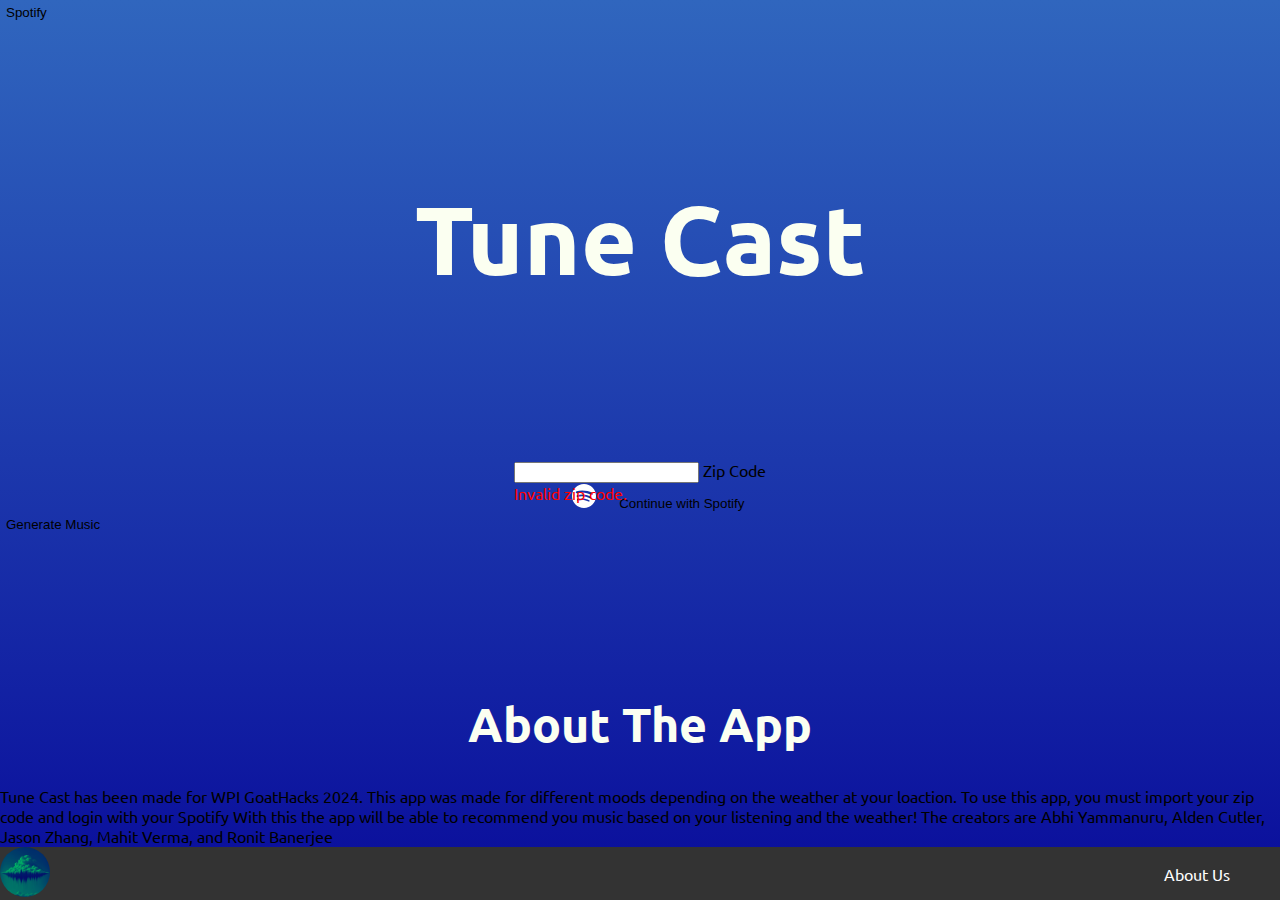
<file: index.html>
<!DOCTYPE html>
<html lang="en">
<head>
    <meta charset="UTF-8">
    <meta name="viewport" content="width=device-width, initial-scale=1.0">
    <link  type="text/css" rel="stylesheet" href="src/style.css">
    <title>GoatHacks 2024</title>
</head> 
<body>
    <header class="header-content">
        <a href="https://open.spotify.com/" target="_blank">
        <button class="spotifyButton">Spotify</button>
    </a>
    </header>

    <div class="dot"></div>
    <div class="name">
        <h1>Tune Cast</h1>
    </div>





    <div class="container">
        <!-- Search Container -->
        <div class="input-container">
            <input required="" id="input" type="text">
            <label class="label" for="input">Zip Code</label>
            <div class="underline"></div>
            <div class="sideline"></div>
            <div class="upperline"></div>
            <div class="line"></div>
            <label id="error-label"></label>
        </div>

        <!--Slash to seperate the items-->
        <div class ="slash"></div>

        <!-- Spotify Button made by Yayal12085 -->
        <button class="button"> 
            <svg viewBox="0 0 48 48" version="1.1" xmlns="http://www.w3.org/2000/svg" xmlns:xlink="http://www.w3.org/1999/xlink" fill="#000000"><g id="SVGRepo_bgCarrier" stroke-width="0"></g><g id="SVGRepo_tracerCarrier" stroke-linecap="round" stroke-linejoin="round"></g><g id="SVGRepo_iconCarrier"> <title>Spotify-color</title> <desc>Created with Sketch.</desc> <defs> </defs> <g id="Icons" stroke="none" stroke-width="1" fill="none" fill-rule="evenodd"> <g id="Color-" transform="translate(-200.000000, -460.000000)" fill="#ffffff"> <path d="M238.16,481.36 C230.48,476.8 217.64,476.32 210.32,478.6 C209.12,478.96 207.92,478.24 207.56,477.16 C207.2,475.96 207.92,474.76 209,474.4 C217.52,471.88 231.56,472.36 240.44,477.64 C241.52,478.24 241.88,479.68 241.28,480.76 C240.68,481.6 239.24,481.96 238.16,481.36 M237.92,488.08 C237.32,488.92 236.24,489.28 235.4,488.68 C228.92,484.72 219.08,483.52 211.52,485.92 C210.56,486.16 209.48,485.68 209.24,484.72 C209,483.76 209.48,482.68 210.44,482.44 C219.2,479.8 230,481.12 237.44,485.68 C238.16,486.04 238.52,487.24 237.92,488.08 M235.04,494.68 C234.56,495.4 233.72,495.64 233,495.16 C227.36,491.68 220.28,490.96 211.88,492.88 C211.04,493.12 210.32,492.52 210.08,491.8 C209.84,490.96 210.44,490.24 211.16,490 C220.28,487.96 228.2,488.8 234.44,492.64 C235.28,493 235.4,493.96 235.04,494.68 M224,460 C210.8,460 200,470.8 200,484 C200,497.2 210.8,508 224,508 C237.2,508 248,497.2 248,484 C248,470.8 237.32,460 224,460" id="Spotify"> </path> </g> </g> </g></svg>
            Continue with Spotify 
        </button>
            
    </div>
        <!-- For Displaying Results -->
    <div class="generateContainer">
        <button class="generateMusic"> Generate Music
        </button>
    </div>

    <div class="aboutApp">
        <h1 class="name">About The App</h1>
    </div>

    <div class="description">
        <p>
            Tune Cast has been made for WPI GoatHacks 2024.
            This app was made for different moods depending on the weather at your loaction.
            To use this app, you must import your zip code and login with your Spotify
            With this the app will be able to recommend you music based on your listening and the weather!
            The creators are Abhi Yammanuru, Alden Cutler, Jason Zhang, Mahit Verma, and Ronit Banerjee
        </p>
    </div>

    
    
    <footer class="footerindex">
        <div class="footer-content">
            <a href="index.html">
                <img src="images\hacktyhon_logo.png" alt="Footer Image" class="footer-image">
            </a>
            <a href="about.html">About Us</a>
        </div>
    </footer> 
</body>
</html>

<script src="src/index.js" type="text/javascript"></script>
</file>
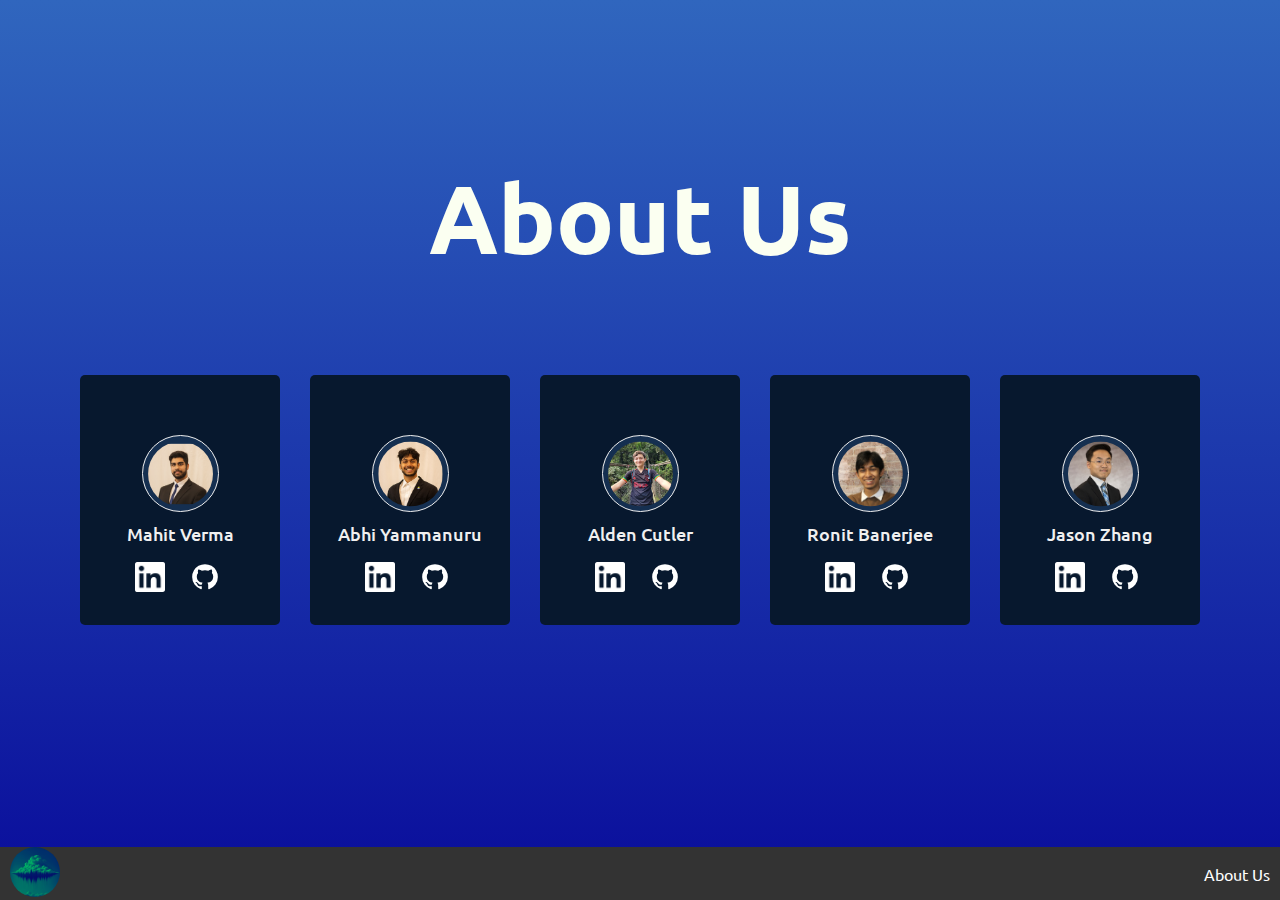
<file: about.html>
<!DOCTYPE html>
<html lang="en">

<head>
    <meta charset="UTF-8">
    <meta name="viewport" content="width=device-width, initial-scale=1.0">
    <link type="text/css" rel="stylesheet" href="about.css">
    <title>GoatHacks 2024 Main</title>
</head>

<body>
    <div class="name">
        <h1>About Us</h1>
    </div>
    <div class="cardContainer">
        
        <div class="card">
            <div class="img">
                <svg height="100" width="100" viewBox="0 0 24 24" xmlns="http://www.w3.org/2000/svg">
                    <defs>
                        <clipPath id="circleClip">
                            <circle cx="12" cy="12" r="12" />
                        </clipPath>
                    </defs>
                    <image href="images\mahit.png" x="0" y="0" width="24" height="24" clip-path="url(#circleClip)" />
                </svg>
                
                
            </div>
            <span class="heading">Mahit Verma</span>
            <p>

                <div class="iconContainer">
                    <a href="https://www.linkedin.com/in/mahit-verma/" target="_blank">
                        <img src="images/linkedin-app-white-icon (1).png" alt="LinkedIn" height="30" width="30" class="icon">
                    </a>
                    
    
                    <a href="https://github.com/MaVeryo" target="_blank">
                        <svg height="30" width="30" xmlns="http://www.w3.org/2000/svg" version="1.1" viewBox="0 0 1024 1024"
                        class="icon">
                        <path fill="white"
                            d="M950.930286 512q0 143.433143-83.748571 257.974857t-216.283429 158.573714q-15.433143 2.852571-22.601143-4.022857t-7.168-17.115429l0-120.539429q0-55.442286-29.696-81.115429 32.548571-3.437714 58.587429-10.313143t53.686857-22.308571 46.299429-38.034286 30.281143-59.977143 11.702857-86.016q0-69.12-45.129143-117.686857 21.138286-52.004571-4.534857-116.589714-16.018286-5.12-46.299429 6.290286t-52.589714 25.161143l-21.723429 13.677714q-53.174857-14.848-109.714286-14.848t-109.714286 14.848q-9.142857-6.290286-24.283429-15.433143t-47.689143-22.016-49.152-7.68q-25.161143 64.585143-4.022857 116.589714-45.129143 48.566857-45.129143 117.686857 0 48.566857 11.702857 85.723429t29.988571 59.977143 46.006857 38.253714 53.686857 22.308571 58.587429 10.313143q-22.820571 20.553143-28.013714 58.88-11.995429 5.705143-25.746286 8.557714t-32.548571 2.852571-37.449143-12.288-31.744-35.693714q-10.825143-18.285714-27.721143-29.696t-28.306286-13.677714l-11.410286-1.682286q-11.995429 0-16.603429 2.56t-2.852571 6.582857 5.12 7.972571 7.460571 6.875429l4.022857 2.852571q12.580571 5.705143 24.868571 21.723429t17.993143 29.110857l5.705143 13.165714q7.460571 21.723429 25.161143 35.108571t38.253714 17.115429 39.716571 4.022857 31.744-1.974857l13.165714-2.267429q0 21.723429 0.292571 50.834286t0.292571 30.866286q0 10.313143-7.460571 17.115429t-22.820571 4.022857q-132.534857-44.032-216.283429-158.573714t-83.748571-257.974857q0-119.442286 58.88-220.306286t159.744-159.744 220.306286-58.88 220.306286 58.88 159.744 159.744 58.88 220.306286z">
                        </path>
                    </svg>
                    </a>
                </div>
                
                
            </p>
        </div>

        <div class="card">
            <div class="img">
                <svg height="100" width="100" viewBox="0 0 24 24" xmlns="http://www.w3.org/2000/svg">
                    <defs>
                        <clipPath id="circleClip">
                            <circle cx="12" cy="12" r="12" />
                        </clipPath>
                    </defs>
                    <image href="images\abhi.png" x="0" y="0" width="24" height="24" clip-path="url(#circleClip)" />
                </svg>
                
                
            </div>
            <span class="heading">Abhi Yammanuru</span>
            <p>

                <div class="iconContainer">
                    <a href="https://www.linkedin.com/in/abhiram-yammanuru/" target="_blank">
                        <img src="images/linkedin-app-white-icon (1).png" alt="LinkedIn" height="30" width="30" class="icon">
                    </a>
                    
    
                    <a href="https://github.com/abhiyam" target="_blank">
                        <svg height="30" width="30" xmlns="http://www.w3.org/2000/svg" version="1.1" viewBox="0 0 1024 1024"
                        class="icon">
                        <path fill="white"
                            d="M950.930286 512q0 143.433143-83.748571 257.974857t-216.283429 158.573714q-15.433143 2.852571-22.601143-4.022857t-7.168-17.115429l0-120.539429q0-55.442286-29.696-81.115429 32.548571-3.437714 58.587429-10.313143t53.686857-22.308571 46.299429-38.034286 30.281143-59.977143 11.702857-86.016q0-69.12-45.129143-117.686857 21.138286-52.004571-4.534857-116.589714-16.018286-5.12-46.299429 6.290286t-52.589714 25.161143l-21.723429 13.677714q-53.174857-14.848-109.714286-14.848t-109.714286 14.848q-9.142857-6.290286-24.283429-15.433143t-47.689143-22.016-49.152-7.68q-25.161143 64.585143-4.022857 116.589714-45.129143 48.566857-45.129143 117.686857 0 48.566857 11.702857 85.723429t29.988571 59.977143 46.006857 38.253714 53.686857 22.308571 58.587429 10.313143q-22.820571 20.553143-28.013714 58.88-11.995429 5.705143-25.746286 8.557714t-32.548571 2.852571-37.449143-12.288-31.744-35.693714q-10.825143-18.285714-27.721143-29.696t-28.306286-13.677714l-11.410286-1.682286q-11.995429 0-16.603429 2.56t-2.852571 6.582857 5.12 7.972571 7.460571 6.875429l4.022857 2.852571q12.580571 5.705143 24.868571 21.723429t17.993143 29.110857l5.705143 13.165714q7.460571 21.723429 25.161143 35.108571t38.253714 17.115429 39.716571 4.022857 31.744-1.974857l13.165714-2.267429q0 21.723429 0.292571 50.834286t0.292571 30.866286q0 10.313143-7.460571 17.115429t-22.820571 4.022857q-132.534857-44.032-216.283429-158.573714t-83.748571-257.974857q0-119.442286 58.88-220.306286t159.744-159.744 220.306286-58.88 220.306286 58.88 159.744 159.744 58.88 220.306286z">
                        </path>
                    </svg>
                    </a>
                </div>
                
                
            </p>
        </div>

        <div class="card">
            <div class="img">
                <svg height="100" width="100" viewBox="0 0 24 24" xmlns="http://www.w3.org/2000/svg">
                    <defs>
                        <clipPath id="circleClip">
                            <circle cx="12" cy="12" r="12" />
                        </clipPath>
                    </defs>
                    <image href="images\alden.jpeg" x="0" y="0" width="24" height="24" clip-path="url(#circleClip)" />
                </svg>
                
                
            </div>
            <span class="heading">Alden Cutler</span>
            <p>

                <div class="iconContainer">
                    <a href="https://www.linkedin.com/in/aldencutler/" target="_blank">
                        <img src="images/linkedin-app-white-icon (1).png" alt="LinkedIn" height="30" width="30" class="icon">
                    </a>
                    
    
                    <a href="https://github.com/AldenCutler" target="_blank">
                        <svg height="30" width="30" xmlns="http://www.w3.org/2000/svg" version="1.1" viewBox="0 0 1024 1024"
                        class="icon">
                        <path fill="white"
                            d="M950.930286 512q0 143.433143-83.748571 257.974857t-216.283429 158.573714q-15.433143 2.852571-22.601143-4.022857t-7.168-17.115429l0-120.539429q0-55.442286-29.696-81.115429 32.548571-3.437714 58.587429-10.313143t53.686857-22.308571 46.299429-38.034286 30.281143-59.977143 11.702857-86.016q0-69.12-45.129143-117.686857 21.138286-52.004571-4.534857-116.589714-16.018286-5.12-46.299429 6.290286t-52.589714 25.161143l-21.723429 13.677714q-53.174857-14.848-109.714286-14.848t-109.714286 14.848q-9.142857-6.290286-24.283429-15.433143t-47.689143-22.016-49.152-7.68q-25.161143 64.585143-4.022857 116.589714-45.129143 48.566857-45.129143 117.686857 0 48.566857 11.702857 85.723429t29.988571 59.977143 46.006857 38.253714 53.686857 22.308571 58.587429 10.313143q-22.820571 20.553143-28.013714 58.88-11.995429 5.705143-25.746286 8.557714t-32.548571 2.852571-37.449143-12.288-31.744-35.693714q-10.825143-18.285714-27.721143-29.696t-28.306286-13.677714l-11.410286-1.682286q-11.995429 0-16.603429 2.56t-2.852571 6.582857 5.12 7.972571 7.460571 6.875429l4.022857 2.852571q12.580571 5.705143 24.868571 21.723429t17.993143 29.110857l5.705143 13.165714q7.460571 21.723429 25.161143 35.108571t38.253714 17.115429 39.716571 4.022857 31.744-1.974857l13.165714-2.267429q0 21.723429 0.292571 50.834286t0.292571 30.866286q0 10.313143-7.460571 17.115429t-22.820571 4.022857q-132.534857-44.032-216.283429-158.573714t-83.748571-257.974857q0-119.442286 58.88-220.306286t159.744-159.744 220.306286-58.88 220.306286 58.88 159.744 159.744 58.88 220.306286z">
                        </path>
                    </svg>
                    </a>
                </div>
                
                
            </p>
        </div>

        <div class="card">
            <div class="img">
                <svg height="100" width="100" viewBox="0 0 24 24" xmlns="http://www.w3.org/2000/svg">
                    <defs>
                        <clipPath id="circleClip">
                            <circle cx="12" cy="12" r="12" />
                        </clipPath>
                    </defs>
                    <image href="images\ronit.png" x="0" y="0" width="24" height="24" clip-path="url(#circleClip)" />
                </svg>
                
                
            </div>
            <span class="heading">Ronit Banerjee</span>
            <p>

                <div class="iconContainer">
                    <a href="https://www.linkedin.com/in/ronitbanerjee02/" target="_blank">
                        <img src="images/linkedin-app-white-icon (1).png" alt="LinkedIn" height="30" width="30" class="icon">
                    </a>
                    
    
                    <a href="https://github.com/Swaggerjee" target="_blank">
                        <svg height="30" width="30" xmlns="http://www.w3.org/2000/svg" version="1.1" viewBox="0 0 1024 1024"
                        class="icon">
                        <path fill="white"
                            d="M950.930286 512q0 143.433143-83.748571 257.974857t-216.283429 158.573714q-15.433143 2.852571-22.601143-4.022857t-7.168-17.115429l0-120.539429q0-55.442286-29.696-81.115429 32.548571-3.437714 58.587429-10.313143t53.686857-22.308571 46.299429-38.034286 30.281143-59.977143 11.702857-86.016q0-69.12-45.129143-117.686857 21.138286-52.004571-4.534857-116.589714-16.018286-5.12-46.299429 6.290286t-52.589714 25.161143l-21.723429 13.677714q-53.174857-14.848-109.714286-14.848t-109.714286 14.848q-9.142857-6.290286-24.283429-15.433143t-47.689143-22.016-49.152-7.68q-25.161143 64.585143-4.022857 116.589714-45.129143 48.566857-45.129143 117.686857 0 48.566857 11.702857 85.723429t29.988571 59.977143 46.006857 38.253714 53.686857 22.308571 58.587429 10.313143q-22.820571 20.553143-28.013714 58.88-11.995429 5.705143-25.746286 8.557714t-32.548571 2.852571-37.449143-12.288-31.744-35.693714q-10.825143-18.285714-27.721143-29.696t-28.306286-13.677714l-11.410286-1.682286q-11.995429 0-16.603429 2.56t-2.852571 6.582857 5.12 7.972571 7.460571 6.875429l4.022857 2.852571q12.580571 5.705143 24.868571 21.723429t17.993143 29.110857l5.705143 13.165714q7.460571 21.723429 25.161143 35.108571t38.253714 17.115429 39.716571 4.022857 31.744-1.974857l13.165714-2.267429q0 21.723429 0.292571 50.834286t0.292571 30.866286q0 10.313143-7.460571 17.115429t-22.820571 4.022857q-132.534857-44.032-216.283429-158.573714t-83.748571-257.974857q0-119.442286 58.88-220.306286t159.744-159.744 220.306286-58.88 220.306286 58.88 159.744 159.744 58.88 220.306286z">
                        </path>
                    </svg>
                    </a>
                </div>
                
                
            </p>
        </div>

        <div class="card">
            <div class="img">
                <svg height="100" width="100" viewBox="0 0 24 24" xmlns="http://www.w3.org/2000/svg">
                    <defs>
                        <clipPath id="circleClip">
                            <circle cx="12" cy="12" r="12" />
                        </clipPath>
                    </defs>
                    <image href="images/square.png" x="0" y="0" width="24" height="24" clip-path="url(#circleClip)" />
                </svg>
                
                
            </div>
            <span class="heading">Jason Zhang</span>
            <p>

                <div class="iconContainer">
                    <a href="https://www.linkedin.com/in/zhangjason12/" target="_blank">
                        <img src="images/linkedin-app-white-icon (1).png" alt="LinkedIn" height="30" width="30" class="icon">
                    </a>
                    
    
                    <a href="https://github.com/zhangjason12" target="_blank">
                        <svg height="30" width="30" xmlns="http://www.w3.org/2000/svg" version="1.1" viewBox="0 0 1024 1024"
                        class="icon">
                        <path fill="white"
                            d="M950.930286 512q0 143.433143-83.748571 257.974857t-216.283429 158.573714q-15.433143 2.852571-22.601143-4.022857t-7.168-17.115429l0-120.539429q0-55.442286-29.696-81.115429 32.548571-3.437714 58.587429-10.313143t53.686857-22.308571 46.299429-38.034286 30.281143-59.977143 11.702857-86.016q0-69.12-45.129143-117.686857 21.138286-52.004571-4.534857-116.589714-16.018286-5.12-46.299429 6.290286t-52.589714 25.161143l-21.723429 13.677714q-53.174857-14.848-109.714286-14.848t-109.714286 14.848q-9.142857-6.290286-24.283429-15.433143t-47.689143-22.016-49.152-7.68q-25.161143 64.585143-4.022857 116.589714-45.129143 48.566857-45.129143 117.686857 0 48.566857 11.702857 85.723429t29.988571 59.977143 46.006857 38.253714 53.686857 22.308571 58.587429 10.313143q-22.820571 20.553143-28.013714 58.88-11.995429 5.705143-25.746286 8.557714t-32.548571 2.852571-37.449143-12.288-31.744-35.693714q-10.825143-18.285714-27.721143-29.696t-28.306286-13.677714l-11.410286-1.682286q-11.995429 0-16.603429 2.56t-2.852571 6.582857 5.12 7.972571 7.460571 6.875429l4.022857 2.852571q12.580571 5.705143 24.868571 21.723429t17.993143 29.110857l5.705143 13.165714q7.460571 21.723429 25.161143 35.108571t38.253714 17.115429 39.716571 4.022857 31.744-1.974857l13.165714-2.267429q0 21.723429 0.292571 50.834286t0.292571 30.866286q0 10.313143-7.460571 17.115429t-22.820571 4.022857q-132.534857-44.032-216.283429-158.573714t-83.748571-257.974857q0-119.442286 58.88-220.306286t159.744-159.744 220.306286-58.88 220.306286 58.88 159.744 159.744 58.88 220.306286z">
                        </path>
                    </svg>
                    </a>
                </div>
                
                
            </p>
        </div>

    </div>

    <footer>
        <div class="footer-content">
            <a href="index.html">
                <img src="images\hacktyhon_logo.png" alt="Footer Image" class="footer-image">
            </a>
            <a href="about.html">About Us</a>
        </div>
    </footer>
</body>

</html>
</file>
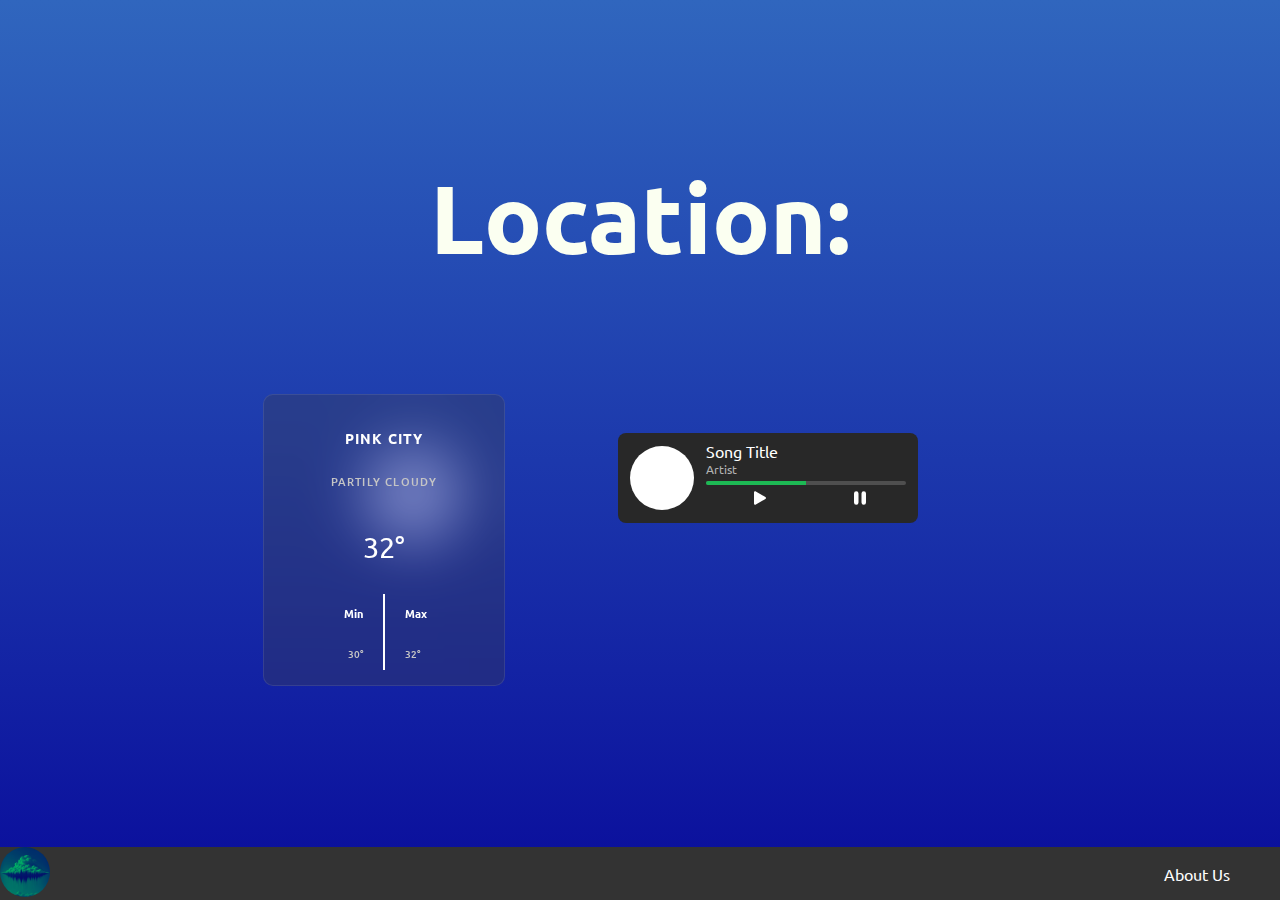
<file: main.html>
<!DOCTYPE html>
<html lang="en">

<head>
    <meta charset="UTF-8">
    <meta name="viewport" content="width=device-width, initial-scale=1.0">
    <link type="text/css" rel="stylesheet" href="src/style.css">
    <title>GoatHacks 2024 Main</title>
</head>

<body>
    <div class="name">
        <h1>Location: </h1>
    </div>
    <div class="cardContainer">
        <div class="card">
            <p class="city">PINK CITY</p>
            <p class="weather">PARTILY CLOUDY</p>
            <svg class="weather" version="1.1" id="Layer_1" x="0px" y="0px" width="50px" height="50px"
                viewBox="0 0 100 100" xml:space="preserve">
                <image id="image0" width="100" height="100" x="0" y="0"
                    href="[data-uri]">
                </image>
            </svg>
            <p class="temp">32°</p>
            <div class="minmaxContainer">
                <div class="min">
                    <p class="minHeading">Min</p>
                    <p class="minTemp">30°</p>
                </div>
                <div class="max">
                    <p class="maxHeading">Max</p>
                    <p class="maxTemp">32°</p>
                </div>
            </div>
        </div>
    </div>
    <div class="audio-player-container">
        <div class="audio-player">
            <div class="album-cover"></div>
            <div class="player-controls">
                <div class="song-info">
                    <div class="song-title">Song Title</div>
                    <p class="artist">Artist</p>
                </div>
                <div class="progress-bar">
                    <div class="progress"></div>
                </div>
                <div class="buttons">
                    <button class="play-btn"><svg viewBox="0 0 16 16" class="bi bi-play-fill" fill="currentColor"
                            height="16" width="16" xmlns="http://www.w3.org/2000/svg" style="color: white">
                            <path fill="white"
                                d="m11.596 8.697-6.363 3.692c-.54.313-1.233-.066-1.233-.697V4.308c0-.63.692-1.01 1.233-.696l6.363 3.692a.802.802 0 0 1 0 1.393z">
                            </path>
                        </svg></button>
                    <button class="pause-btn"><svg viewBox="0 0 16 16" class="bi bi-pause-fill" fill="currentColor"
                            height="16" width="16" xmlns="http://www.w3.org/2000/svg" style="color: white">
                            <path fill="white"
                                d="M5.5 3.5A1.5 1.5 0 0 1 7 5v6a1.5 1.5 0 0 1-3 0V5a1.5 1.5 0 0 1 1.5-1.5zm5 0A1.5 1.5 0 0 1 12 5v6a1.5 1.5 0 0 1-3 0V5a1.5 1.5 0 0 1 1.5-1.5z">
                            </path>
                        </svg></button>
                </div>
            </div>
        </div>
    </div>


    <footer>
        <div class="footer-content">
            <a href="index.html">
                <img src="images\hacktyhon_logo.png" alt="Footer Image" class="footer-image">
            </a>
            <a href="about.html">About Us</a>
        </div>
    </footer>
</body>

</html>
</file>
<file: src/style.css>
@import url('https://fonts.googleapis.com/css2?family=Josefin+Sans:wght@600&family=Poppins:wght@100;300;400&family=Ubuntu&display=swap');

:root {
    --lightgreen: #fbfff1;
    --darkgrey: #3c3744;
    --darkblue: #090c9b;
    --blue: #3066be;
    font-family: 'Ubuntu', sans-serif;
}

body {
    background-image: linear-gradient(to bottom, var(--blue), var(--darkblue));
    background-repeat: no-repeat;
    background-size: cover;
    background-attachment: fixed;
    margin: 0;
    user-select: none;
}

hr {
    width: 80%;
    margin-top: 2rem;
    margin-bottom: 2rem;
    border: 1px solid var(--lightgreen);

}

.name {
    text-align: center;
    margin-top: 10rem;
    font-size: 3rem;
    color: var(--lightgreen);
}

.container {
    display: flex;
    justify-content: center;
    align-items: center;
    flex-direction: column;
    margin-top: 10rem;
}

/* zip code input */
.zip {
    width: 13rem;
    height: 4rem;
    border-radius: 30px;
    border: none;
    outline: none;
    font-size: 1.5rem;
    padding-left: 1.5rem;
    background-color: var(--lightgreen);
}

svg {
    width: 4rem;
    height: 1.5rem;
    fill: var(--lightgreen);
    margin-left: 1rem;
}

.search {
    display: flex;
}

.upload {
    margin-top: 2rem;
    display: flex;
    justify-content: center;
    align-items: center;
    flex-direction: column;
    background-color: var(--lightgreen);
}

input[type="file"] {
    display: none;
}

.custom-file-upload {
    width: 13rem;
    height: 4rem;
    border-radius: 30px;
    border: none;
    outline: none;
    font-size: 1.5rem;
    /* padding-left: 1.5rem; */
    background-color: var(--lightgreen);
    /* margin-top: 2rem; */
    display: flex;
    justify-content: center;
    align-items: center;
    flex-direction: column;
}


footer {
    background-color: #333;
    color: white;
    text-align: center;
    position: fixed;
    bottom: 0;
    width: 100%;
}

.footer-content {
    display: flex;
    justify-content: space-between;
    align-items: center;
}

a {
    color: white;
    text-decoration: none;
    margin-right: 50px;
    /* Add left margin as needed */
}

a:hover {
    text-decoration: underline;
}

.cardContainer {
    width: fit-content;
    position: absolute; /* Change to absolute */
    top: 60%; /* Add this */
    left: 30%; /* Add this */
    transform: translate(-50%, -50%); /* Add this */
    display: flex;
    align-items: center;
    justify-content: center;
}

.card {
    position: relative;
    width: 220px;
    height: 250px;
    display: flex;
    flex-direction: column;
    align-items: center;
    justify-content: space-between;
    padding: 20px 10px;
    border-radius: 10px;
    backdrop-filter: blur(30px);
    background-color: rgba(65, 65, 65, 0.308);
    border: 1px solid rgba(255, 255, 255, 0.089);
    cursor: pointer;
}

.city {
    font-weight: 700;
    font-size: 0.9em;
    letter-spacing: 1.2px;
    color: white;
}

.weather {
    font-weight: 500;
    font-size: 0.7em;
    letter-spacing: 1.2px;
    color: rgb(197, 197, 197);
}

.temp {
    font-size: 1.8em;
    color: white;
}

.minmaxContainer {
    width: 100%;
    display: flex;
    align-items: center;
    justify-content: space-between;
}

.min,
.max {
    width: 50%;
    display: flex;
    flex-direction: column;
    align-items: flex-end;
    justify-content: center;
    padding: 0px 20px;
    gap: 4px;
}

.max {
    align-items: flex-start;
    border-left: 2px solid white;
}

.maxHeading,
.minHeading {
    font-size: 0.7em;
    font-weight: 600;
    color: white;
}

.maxTemp,
.minTemp {
    font-size: 0.6em;
    font-weight: 500;
    color: rgb(197, 197, 197);
}

.cardContainer::before {
    width: 100px;
    height: 100px;
    content: "";
    position: absolute;
    background-color: rgb(144, 161, 255);
    z-index: -1;
    border-radius: 50%;
    left: 100px;
    top: 50px;
    transition: all 1s;
}

.cardContainer:hover::before {
    transform: translate(-50px, 50px);
}

.audio-player {
    display: flex;
    align-items: center;
    justify-content: center;
    width: 300px;
    background-color: #282828;
    border-radius: 8px;
    padding: 8px;
    box-sizing: border-box;
  }

  .audio-player-container {
    display: flex;
    align-items: center;
    justify-content: center;
    height: 30vh;
    margin-left: 20%;
}

  .album-cover {
    width: 64px;
    height: 64px;
    background-color: #fff;
    border-radius: 50%;
    margin-right: 12px;
  }
  
  .player-controls {
    flex-grow: 0;
    display: flex;
    flex-direction: column;
  }
  
  .song-info {
    margin-bottom: 4px;
  }
  
  .song-title {
    font-size: 16px;
    color: #fff;
    margin: 0;
  }
  
  .artist {
    font-size: 12px;
    color: #b3b3b3;
    margin: 0;
  }
  
  .progress-bar {
    width: 100%;
    height: 4px;
    background-color: #4f4f4f;
    border-radius: 2px;
    overflow: hidden;
  }
  
  .progress {
    width: 50%;
    height: 100%;
    background-color: #1db954;
    transform-origin: left;
    animation: progress-animation 10s linear infinite;
  }
  
  .buttons {
    display: flex;
  }
  
  button {
    background: none;
    border: none;
    cursor: pointer;
    outline: none;
  }
  
  .play-btn,
  .pause-btn {
    font-size: 16px;
    color: #fff;
    margin-right: 8px;
    transition: transform 0.2s ease-in-out;
  }
  
  .play-btn:hover,
  .pause-btn:hover {
    transform: scale(1.2);
  }
  
  @keyframes progress-animation {
    0% {
      transform: scaleX(0);
    }
  
    100% {
      transform: scaleX(1);
    }
  }
  
  .footer-image {
    width: 50px; /* Adjust the width as needed */
    height: 50px; /* Adjust the height as needed */
    object-fit: cover;
    border-radius: 50%; /* Optional: add border-radius for a circular image */
}
</file>
<file: about.css>
@import url('https://fonts.googleapis.com/css2?family=Josefin+Sans:wght@600&family=Poppins:wght@100;300;400&family=Ubuntu&display=swap');

:root {
    --lightgreen: #fbfff1;
    --darkgrey: #3c3744;
    --darkblue: #090c9b;
    --blue: #3066be;
    font-family: 'Ubuntu', sans-serif;
}

body {
    background-image: linear-gradient(to bottom, var(--blue), var(--darkblue));
    background-repeat: no-repeat;
    background-size: cover;
    background-attachment: fixed;
    margin: 0;
    user-select: none;
}

hr {
    width: 80%;
    margin-top: 2rem;
    margin-bottom: 2rem;
    border: 1px solid var(--lightgreen);

}

.name {
    text-align: center;
    margin-top: 10rem;
    font-size: 3rem;
    color: var(--lightgreen);
}

.container {
    display: flex;
    justify-content: center;
    align-items: center;
    flex-direction: column;
    margin-top: 10rem;
}
.card {
    width: 200px;
    height: 250px;
    background: #07182E;
    border-radius: 5px;
    text-align: center;
    color: #f0f0f0;
    overflow: hidden;
    font-family: inherit;
    z-index: 1;
  }
  
  .img {
    display: flex;
    margin: 60px auto 10px auto;
    width: 75px;
    height: 75px;
    border: 1px solid #f0f0f0;
    border-radius: 50%;
    font-size: 11px;
    justify-content: center;
    align-items: center;
    transition: all 0.5s;
    z-index: 99;
    background-color: #152f50;
  }
  
  p {
    opacity: 0;
    transition: all 0.5s;
  }
  
  .heading {
    padding: 10px;
    font-weight: 500;
    font-size: 18px;
  }
  
  svg {
    padding: 0 5px;
    cursor: pointer;
  }
  
  .card:hover .img {
    transform: scale(1.1);
    border: 1px solid #f0f0f0;
  }
  
  .card:hover h1,
  .card:hover p {
    opacity: 1;
  }

  .cardContainer {
    display: flex;
    justify-content: center;
    align-items: center;
    margin-top: 6rem; /* Adjust the margin as needed */
    gap: 30px;
  }

  footer {
    background-color: #333;
    color: white;
    text-align: center;
    position: fixed;
    bottom: 0;
    width: 100%;
}

.footer-content {
    display: flex;
    justify-content: space-between;
    align-items: center;
}


a {
    color: white;
    text-decoration: none;
    margin-left: 10px;
    margin-right: 10px;
}

a:hover {
    text-decoration: underline;
}

.footer-image {
    width: 50px; /* Adjust the width as needed */
    height: 50px; /* Adjust the height as needed */
    object-fit: cover;
    border-radius: 50%; /* Optional: add border-radius for a circular image */
}

.iconContainer {
    display: flex;
    justify-content: center;
    align-items: center;
}
</file>
